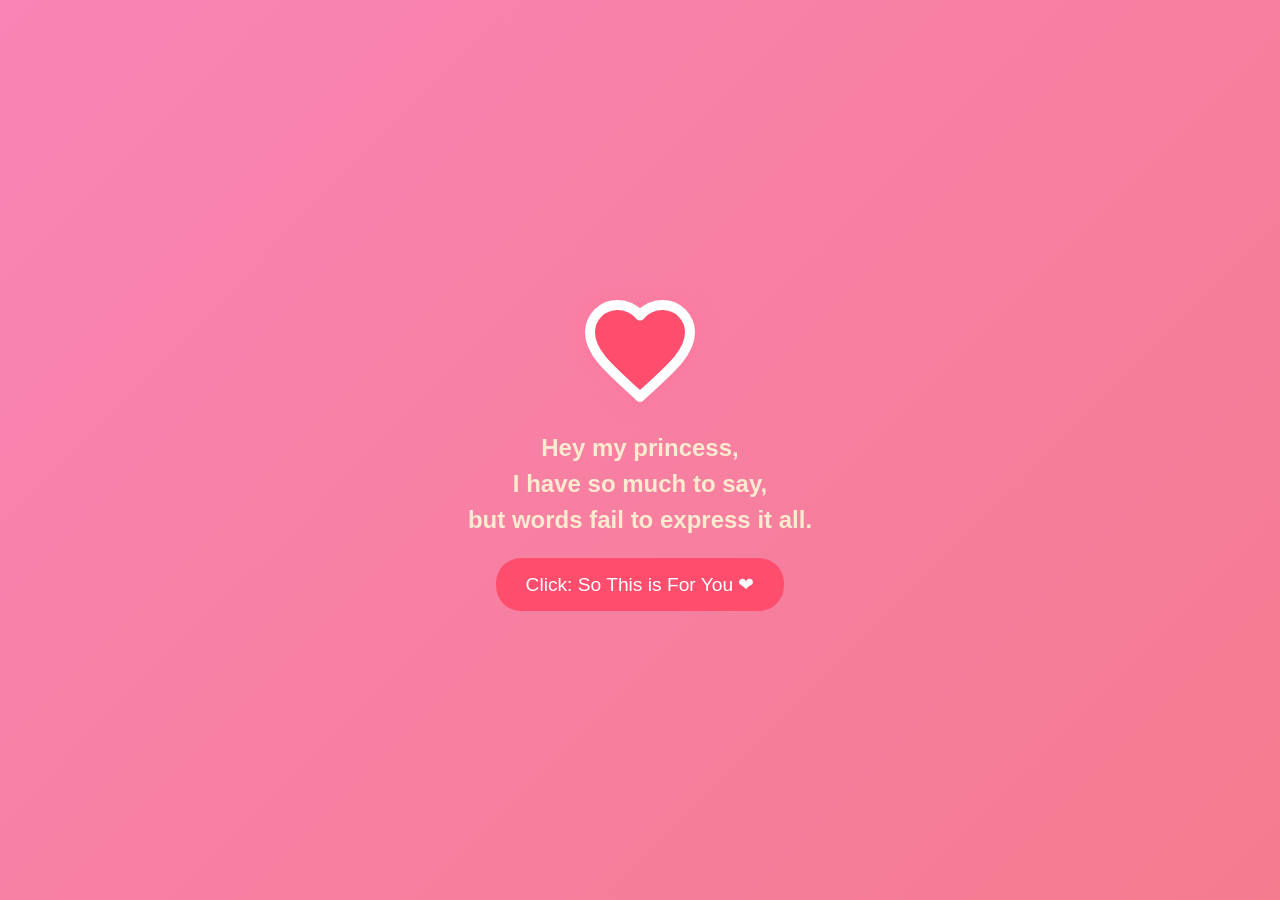
<file: index.html>
<!DOCTYPE html>
<html lang="en">

<head>
  <meta charset="UTF-8">
  <meta name="viewport" content="width=device-width, initial-scale=1.0">
  <title>Proposal Page</title>
  <style>
    /* General Reset */
    body {
      margin: 0;
      height: 100vh;
      display: flex;
      justify-content: center;
      align-items: center;
      background: linear-gradient(135deg, #f984b5, #f57b8f);
      font-family: "Comic Sans MS", cursive, sans-serif;
      color: #fff;
      text-align: center;
      flex-direction: column;
    }

    .heart-container {
      display: flex;
      flex-direction: column;
      align-items: center;
      gap: 20px;
    }

    /* Perfect Heart SVG */
    .heart {
      width: 120px;
      height: 120px;
      fill: #ff4d6d;
      animation: pulse 1.5s infinite ease-in-out;
      filter: drop-shadow(0 0 10px #ff759b);
    }

    /* Glow Effect */
    @keyframes pulse {
      0%,
      100% {
        transform: scale(1);
        filter: drop-shadow(0 0 10px #ff759b);
      }

      50% {
        transform: scale(1.2);
        filter: drop-shadow(0 0 30px #ff759b);
      }
    }

    /* Shayari Text Styling */
    .shayari-text {
      font-size: 1.5em;
      font-weight: bold;
      color: #ffebd0;
      display: inline-block;
      line-height: 1.5;
      opacity: 0; /* Initially hidden */
      animation: fadeInText 1.5s forwards;
    }

    /* Animation for Text */
    @keyframes fadeInText {
      0% {
        opacity: 0;
      }
      100% {
        opacity: 1;
      }
    }

    /* Animation for words */
    .word {
      opacity: 0;
      display: inline-block;
      animation: fadeInWord 1.5s forwards;
    }
    .word:nth-child(1) {
  animation-delay: 0.5s;
}

.word:nth-child(2) {
  animation-delay: 1.5s;
}

.word:nth-child(3) {
  animation-delay: 2s;
}

.word:nth-child(4) {
  animation-delay: 2.5s;
}

.word:nth-child(5) {
  animation-delay: 3s;
}

.word:nth-child(6) {
  animation-delay: 3.5s;
}

.word:nth-child(7) {
  animation-delay: 4s;
}

.word:nth-child(8) {
  animation-delay: 4.5s;
}

.word:nth-child(9) {
  animation-delay: 5s;
}

.word:nth-child(10) {
  animation-delay: 5.5s;
}

.word:nth-child(11) {
  animation-delay: 6s;
}

.word:nth-child(12) {
  animation-delay: 6.5s;
}

.word:nth-child(13) {
  animation-delay: 7s;
}

.word:nth-child(14) {
  animation-delay: 7.5s;
}

.word:nth-child(15) {
  animation-delay: 8s;
}

.word:nth-child(16) {
  animation-delay: 8.5s;
}

.word:nth-child(17) {
  animation-delay: 9s;
}

.word:nth-child(18) {
  animation-delay: 9.5s;
}

    @keyframes fadeInWord {
      to {
        opacity: 1;
      }
    }

    /* Button Styling */
    .propose-btn {
      background-color: #ff4d6d;
      border: none;
      padding: 15px 30px;
      color: white;
      font-size: 1.2em;
      cursor: pointer;
      border-radius: 25px;
      transition: background-color 0.3s ease;
    }

    .propose-btn:hover {
      background-color: #ffffff;
      color: #f2264b;
    }
  </style>
</head>

<body>
  <div class="heart-container">
    <svg class="heart" xmlns="http://www.w3.org/2000/svg" viewBox="0 0 24 24" fill="none" stroke="currentColor" stroke-width="2" stroke-linecap="round" stroke-linejoin="round">
      <path d="M12 21.35l-1.45-1.32C5.4 15.36 2 12.28 2 8.5 2 5.42 4.42 3 7.5 3c1.74 0 3.41.81 4.5 2.09C13.09 3.81 14.76 3 16.5 3 19.58 3 22 5.42 22 8.5c0 3.78-3.4 6.86-8.55 11.54L12 21.35z" />
    </svg>

    <!-- First Line of Shayari (Appears first) -->
    <div class="shayari-text">
      <span class="word">Hey</span>
      <span class="word">my</span>
      <span class="word">princess,</span><br>

      <span class="word">I</span>
      <span class="word">have</span>
      <span class="word">so</span>
      <span class="word">much</span>
      <span class="word">to</span>
      <span class="word">say,</span><br>
      <span class="word">but</span>
      <span class="word">words</span>
      <span class="word">fail</span>
      <span class="word">to</span>
      <span class="word">express</span>
      <span class="word">it</span>
      <span class="word">all.</span>
    </div>

    

    <button class="propose-btn" onclick="window.location.href='book.html'">
      Click: So This is For You   ❤
    </button>
  </div>
</body>

</html>
</file>
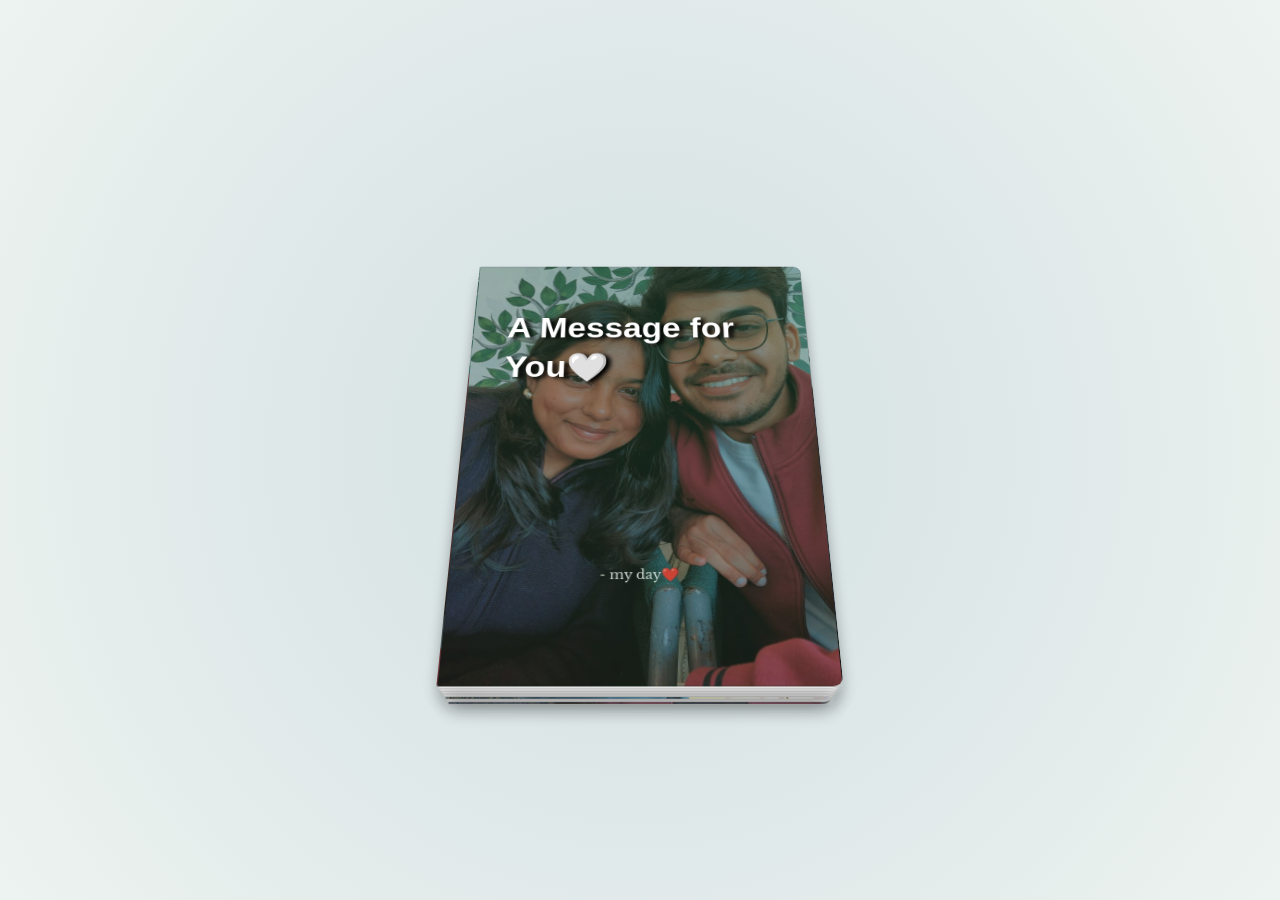
<file: book.html>
<!DOCTYPE html>
<html lang="en">

<head>
  <meta charset="UTF-8" />
  <meta name="viewport" content="width=device-width, initial-scale=1.0" />
  <title></title>
  <link rel="stylesheet" href="style.css" />
</head>

<body>
  <div class="book">
    <div class="page">
      <div class="front cover">
        <h1 style="
              color: rgb(255, 255, 255);
              text-shadow: 5px 2px 5px rgb(0, 0, 0);
            ">
          A Message for You🤍
        </h1>

        <p style="
              color: rgb(255, 255, 255);
              text-shadow: 5px 2px 5px rgb(0, 0, 0);
            ">

        </p>
      </div>
      <div class="back">


        <img src="./0.jpg" alt="Img 1" />


      </div>
    </div>
    <!--2nd page-->
    <div class="page">
      <div class="front">
        <p>
          It’s incredible to think how just a few days ago, I didn’t even know
          who you were. Meeting you was a chance I’m
          forever grateful for. In the beginning, I wasn’t sure how we would
          connect, how we’d talk, or how you’d be. But now, after just a short
          time of talking, I’ve come to realize something—you're absolutely
          amazing
        </p>
      </div>
      <div class="back">
        <img src="./11.jpg" alt="Img 1" />
      </div>
    </div>
    <!--3rd page-->
    <div class="page">
      <div class="front">
        <h2>You>> >>> 🌍</h2>
        <p>
          Mujhe pata hai tum kitni mehnat kar rahi ho, kitni raton ki neend chhod kar apne sapne poore kar rahi ho. Tu
          sirf ek doctor banne ke liye nahi, balki ek self-dependent aur strong woman banne ke liye bhi itni mehnat kar
          rahi ho. Aur ye cheez mujhe aur zyada proud feel karati hai! 💪💖
        </p>
      </div>
      <div class="back">
        <p>
          Momo, chahe jo bhi ho, main hamesha tmhare saath rahunga. Tmhare har struggle ka hissa banne ke liye, tmhare
          har
          tension ko kam karne ke liye, aur tumko0 hamesha khush dekhne ke liye. Jab bhi tum himmat haarne lagogi, main
          tmhara confidence banunga. Tum apne sapne pure karo, I am there always. Waise bhi mera croro ka package kon
          use krega 🤍
        </p>
      </div>
    </div>
    <!--4th page-->
    <div class="page">
      <div class="front">
        <h2>🤞💖</h2>
        <p>
          Talking to you has quickly become one of my favorite parts of the
          day. Every time I see a message from you, I can't help but smile. It
          feels like my day instantly gets brighter just because of our
          conversation. You're not just great to look at; your personality
          makes you even more special.
        </p>
      </div>
      <div class="back">
        <img src="./22.jpg" alt="Img 1" />
      </div>
    </div>
    <!--5th page-->
    <div class="page">
      <div class="front">
        <p>
          You are an inspiration, and I want you to know that I'll always be
          here for you, no matter what. If you ever need anything, I'm just a
          message away and will respond as soon as I can. My time is yours
          whenever you need it.
          
        </p>
      </div>
      <div class="back">
        <p>
          Chalo ab bhot tariif ho gya. padhai bhi kr lo ab. bs form bharne se nhi hota . hehehe!!!!
        </p>
      </div>
    </div>
    <!--6th page-->
    <div class="page">
      <div class="front">
        
        <img src="./p.jpg" alt="Img 1" />
      </div>
      <div class="back">
        <img src="./qqq.jpg" alt="Img 1" />
      </div>
    </div>
    <!--7th page-->
    <div class="page">
      <div class="front">
        <h2>🌹❤</h2>
        <p>
          tum sirf meri life ka ek hissa nahi hai, tum meri poori duniya ho! 🌎✨ Chahe tum kitni bhi busy ho, chahe duniya
          idhar se udhar ho jaaye, main hamesha tumhare saath rahunga – tumahar biggest cheerleader, 
          tmhara forever!
        </p>
      </div>
      <div class="back">
        <p>AB HM THAK GAE BSSSSS! </p>
      </div>
    </div>

    <div class="page">
      <div class="front">
        <img src="./44.png" alt="Img 1" />
      </div>
      <div class="back cover">
        <h3>Cutest Queen</h3>
        <p>
          LOVE U <br /><a href="https://www.instagram.com/developergtm/?hl=en" target="_blank"
            rel="nofollow"></a>

          <br />
        </p>
      </div>
    </div>
  </div>
  <script src="script.js"></script>
</body>

</html>
</file>
<file: style.css>
* {
  box-sizing: border-box;
}



body {
  margin: 0;
  display: flex;
  min-height: 100dvh;
  perspective: 1000px;
  font: 1em/1.4 "Poppins", sans-serif;
  overflow: hidden;
  color: hsl(180 68% 5%);
  background-image: radial-gradient(
    circle farthest-corner at 50% 50%,
    hsl(187 20% 88%) 30%,
    hsl(149 20% 94%) 100%
  );
}

.book {
  position: relative;
  display: flex;
  margin: auto;
  width: 40cqmin;
  /*1* let pointer event go trough pages of lower Z than .book */
  pointer-events: none;
  transform-style: preserve-3d;
  transition: translate 1s;
  translate: calc(min(var(--c), 1) * 50%) 0%;
  /* Incline on the X axis for pages preview */
  rotate: 1 0 0 30deg;
}

.page {
  /* PS: Don't go below thickness 0.5 or the pages might transpare */
  --thickness: 4;
  flex: none;
  display: flex;
  width: 100%;
  font-size: 2cqmin;
  /*1* allow pointer events on pages */
  pointer-events: all;
  user-select: none;
  transform-style: preserve-3d;
  transform-origin: left center;
  transition: transform 1s,
    rotate 1s ease-in
      calc((min(var(--i), var(--c)) - max(var(--i), var(--c))) * 50ms);
  translate: calc(var(--i) * -100%) 0px 0px;
  transform: translateZ(
    calc((var(--c) - var(--i) - 0.5) * calc(var(--thickness) * 0.23cqmin))
  );
  rotate: 0 1 0 calc(clamp(0, var(--c) - var(--i), 1) * -180deg);
}

.front,
.back {
  position: relative;
  flex: none;
  width: 100%;
  backface-visibility: hidden;
  overflow: hidden;
  background-color: #fff;
  /* Fix backface visibility Firefox: */
  translate: 0px;
}

.back {
  translate: -100% 0;
  rotate: 0 1 0 180deg;
}

/* That's it. Your FlipBook customization styles: */

.book {
  counter-reset: page -1;
  & a {
    color: inherit;
  }
}

.page {
  box-shadow: 0em 0.5em 1em -0.2em #00000020;
}

.front,
.back {
  display: flex;
  flex-flow: column wrap;
  justify-content: space-between;
  padding: 2em;
  border: 1px solid #0002;

  &:has(img) {
    padding: 0;
  }

  & img {
    width: 100%;
    height: 100%;
    object-fit: fill;
  }

  &::after {
    position: absolute;
    bottom: 1em;
    counter-increment: page;
    content: counter(page) ".";
    font-size: 0.8em;
  }
}
.cover {
  &::after {
    content: "";
  }
}
.front {
  &::after {
    right: 1em;
  }
  background: linear-gradient(to left, #f7f7f7 80%, #eee 100%);
  border-radius: 0.1em 0.5em 0.5em 0.1em;
}
.back {
  &::after {
    left: 1em;
  }
  background-image: linear-gradient(to right, #f7f7f7 80%, #eee 100%);
  border-radius: 0.5em 0.1em 0.1em 0.5em;
}

.cover {
  background: radial-gradient(
      circle farthest-corner at 80% 20%,
      hsl(150 80% 20% / 0.3) 0%,
      hsl(170 60% 10% / 0.1) 100%
    ),
    hsl(231, 32%, 29%) url("./33.jpg") 50% / cover;
  color: hsl(200 30% 98%);
}
</file>
